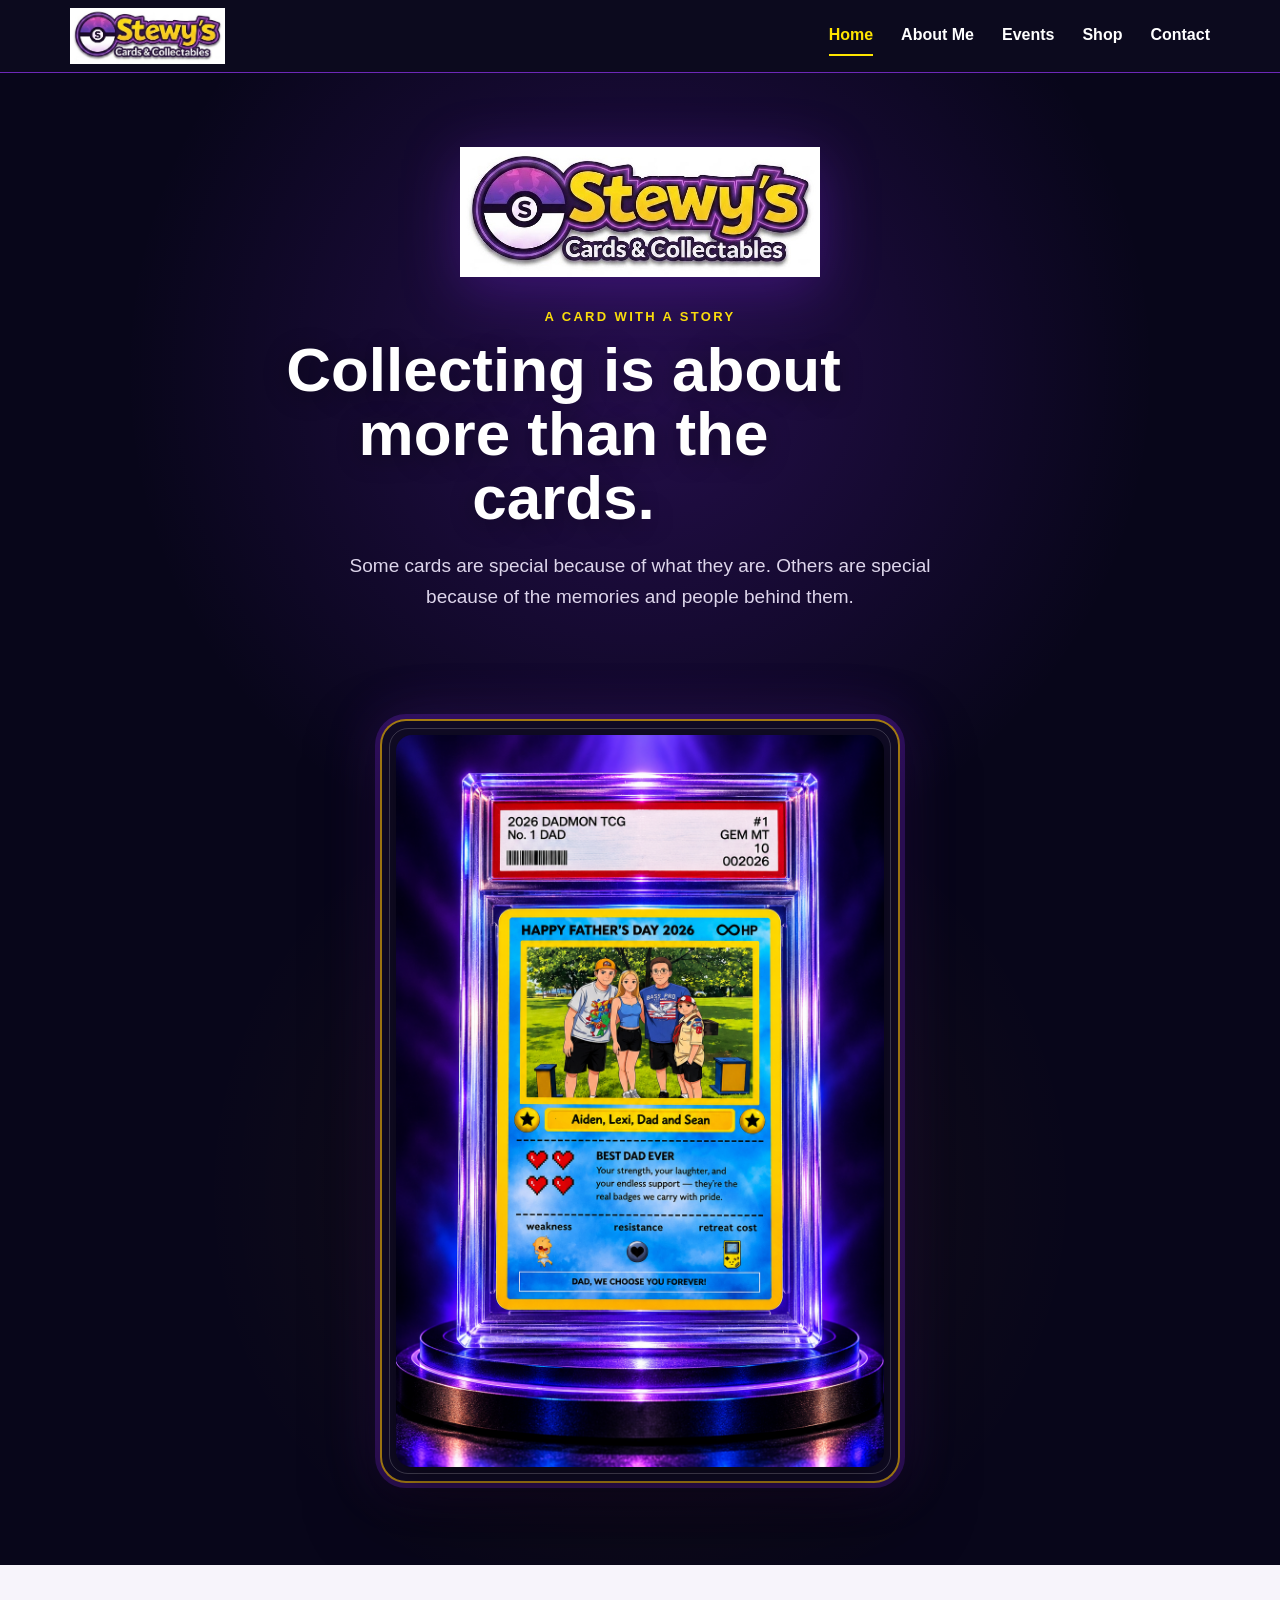
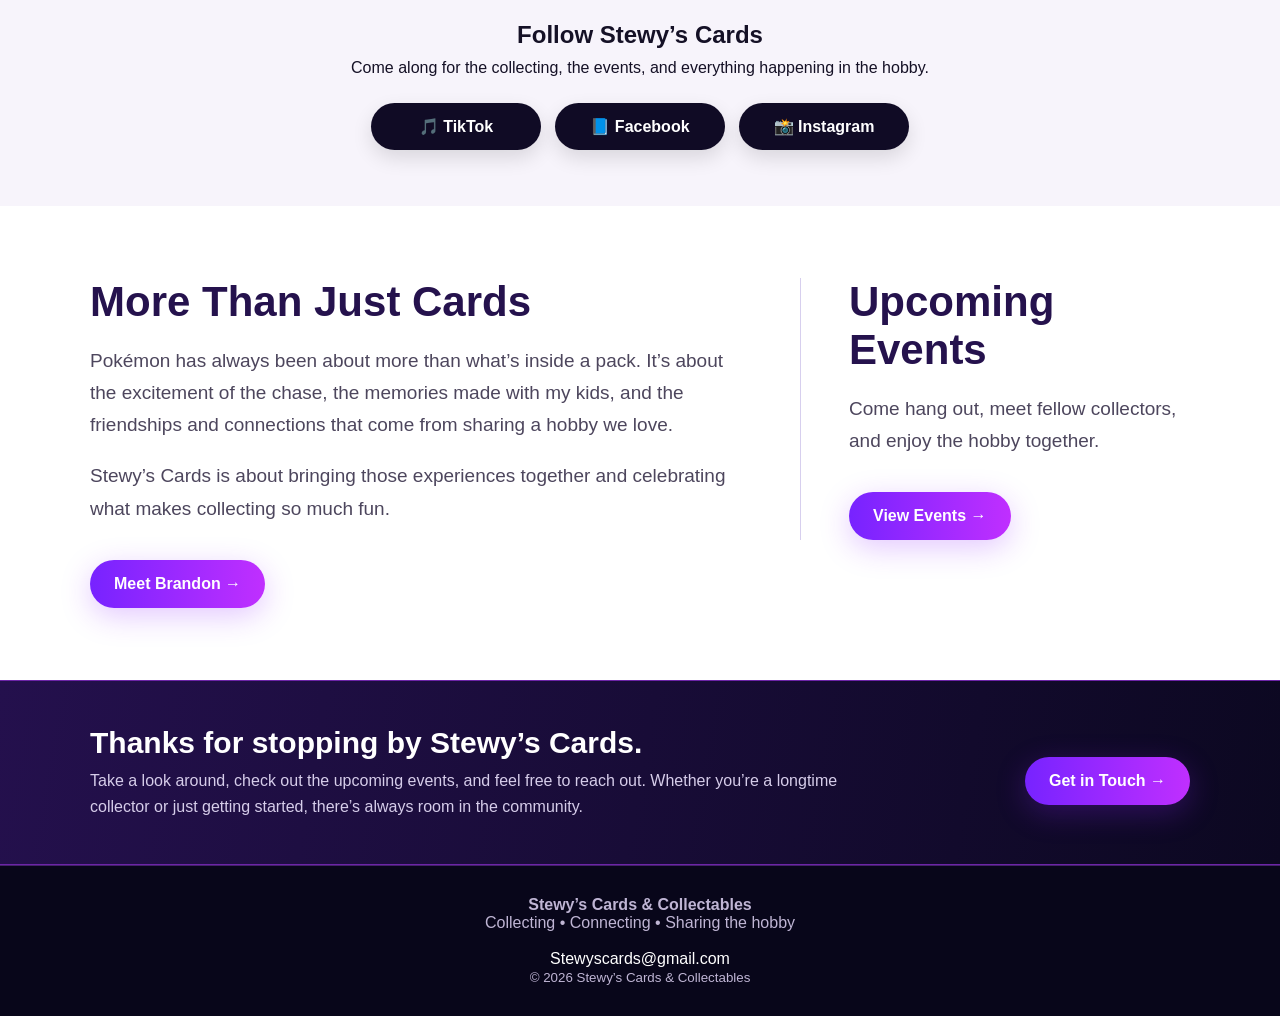
<file: index.html>
<!doctype html>
<html lang="en">
<head>
<meta charset="utf-8">
<meta name="viewport" content="width=device-width,initial-scale=1">
<title>Home | Stewy’s Cards & Collectables</title>
<link rel="stylesheet" href="style.css">
<style>
.featured-card-section{position:relative;overflow:hidden;padding:64px 20px 82px;background:#08061a;color:#fff}.featured-card-section:before{content:"";position:absolute;inset:0;background:radial-gradient(circle at 50% 20%,rgba(141,44,255,.22),transparent 38%),radial-gradient(circle at 50% 75%,rgba(255,193,7,.07),transparent 34%);pointer-events:none}.featured-card-wrap{position:relative;z-index:1;max-width:980px;margin:0 auto;display:flex;flex-direction:column;align-items:center;text-align:center}.featured-copy{max-width:760px}.featured-copy .eyebrow{letter-spacing:.18em;font-weight:900;margin:0 0 14px;color:#ffe500;font-size:13px}.featured-copy h1{font-size:clamp(38px,5vw,62px);line-height:1.03;margin:0 0 20px;color:#fff;text-shadow:0 4px 24px rgba(0,0,0,.4)}.featured-copy>p:not(.eyebrow){font-size:19px;line-height:1.65;color:#ddd5eb;max-width:650px;margin:0 auto}.home-logo{display:block;width:min(360px,85%);height:auto;margin:0 auto 32px}.featured-card-frame{position:relative;width:min(520px,92vw);margin:42px auto 0;padding:14px;border-radius:26px;background:#100b25;border:2px solid rgba(255,193,7,.62);box-shadow:0 0 0 5px rgba(141,44,255,.22),0 28px 70px rgba(0,0,0,.55),0 0 55px rgba(141,44,255,.22);display:flex;justify-content:center;align-items:center}.featured-card-frame:after{content:"";position:absolute;inset:7px;border:1px solid rgba(255,255,255,.18);border-radius:19px;pointer-events:none}.featured-card-image{display:block;width:100%;max-width:100%;height:auto;border-radius:16px;box-shadow:0 12px 28px rgba(0,0,0,.45);image-rendering:auto;-webkit-backface-visibility:hidden;backface-visibility:hidden}.social-section{padding:56px 20px;background:#f7f4fb;text-align:center}.social-section h2{margin:0 0 10px}.social-section p{margin:0 auto 26px;max-width:600px}.social-links{display:flex;flex-wrap:wrap;justify-content:center;gap:14px}.social-links a{display:inline-flex;align-items:center;justify-content:center;min-width:170px;padding:14px 22px;border-radius:999px;text-decoration:none;font-weight:800;background:#100b25;color:#fff;box-shadow:0 8px 20px rgba(0,0,0,.12);transition:transform .2s ease}.social-links a:hover{transform:translateY(-2px)}
@media(max-width:800px){.featured-card-section{padding:48px 16px 62px}.featured-copy h1{font-size:2.45rem}.featured-copy>p:not(.eyebrow){font-size:17px}.home-logo{width:min(320px,88%);margin-bottom:25px}.featured-card-frame{width:min(500px,94vw);margin-top:34px;padding:10px;border-radius:23px}.featured-card-image{border-radius:14px}}@media(max-width:520px){.featured-card-section{padding:38px 12px 52px}.featured-copy h1{font-size:38px}.home-logo{width:min(310px,92%)}.featured-card-frame{width:min(500px,96vw);padding:8px;border-radius:20px;box-shadow:0 0 0 4px rgba(141,44,255,.22),0 24px 55px rgba(0,0,0,.5),0 0 42px rgba(141,44,255,.2)}.social-links a{width:100%;max-width:320px}}
</style>
</head>
<body>
<header class="nav"><div class="nav-inner"><a class="brand" href="index.html"><img class="logo" src="logo.jpg" alt="Stewy’s Cards & Collectables"></a><nav class="links"><a class="active" href="index.html">Home</a><a href="about.html">About Me</a><a href="events.html">Events</a><a href="shop.html">Shop</a><a href="contact.html">Contact</a></nav><button class="menu" type="button" aria-label="Open menu" aria-expanded="false">☰</button></div><nav class="mobile-links" aria-label="Mobile navigation"><a class="active" href="index.html">Home</a><a href="about.html">About Me</a><a href="events.html">Events</a><a href="shop.html">Shop</a><a href="contact.html">Contact</a></nav></header>
<main>
<section class="featured-card-section"><div class="featured-card-wrap"><div class="featured-copy"><img class="home-logo" src="logo.jpg" alt="Stewy’s Cards & Collectables"><p class="eyebrow">A CARD WITH A STORY</p><h1>Collecting is about more than the cards.</h1><p>Some cards are special because of what they are. Others are special because of the memories and people behind them.</p></div><div class="featured-card-frame"><img class="featured-card-image" src="ae138fff-8b3b-4da3-86b7-532618880df1.png?v=2" alt="Father's Day 2026 collector card in a purple-lit display case, featuring Aiden, Lexi, Dad and Sean" fetchpriority="high" decoding="async"></div></div></section>
<section class="social-section"><div class="container"><h2>Follow Stewy’s Cards</h2><p>Come along for the collecting, the events, and everything happening in the hobby.</p><div class="social-links"><a href="https://www.tiktok.com/@pokedad76?_r=1&_t=ZT-99okQw824cQ" target="_blank" rel="noopener noreferrer">🎵 TikTok</a><a href="https://www.facebook.com/share/19VPREomnM/" target="_blank" rel="noopener noreferrer">📘 Facebook</a><a href="https://www.instagram.com/stewyscards?stkn=OWtrbmwxb2sxMXFs" target="_blank" rel="noopener noreferrer">📸 Instagram</a></div></div></section>
<section class="section"><div class="home-grid container"><div><h2 class="title left">More Than Just Cards</h2><p>Pokémon has always been about more than what’s inside a pack. It’s about the excitement of the chase, the memories made with my kids, and the friendships and connections that come from sharing a hobby we love.</p><p>Stewy’s Cards is about bringing those experiences together and celebrating what makes collecting so much fun.</p><a class="btn" href="about.html">Meet Brandon →</a></div><div class="home-events"><h2 class="title left">Upcoming Events</h2><p>Come hang out, meet fellow collectors, and enjoy the hobby together.</p><a class="btn" href="events.html">View Events →</a></div></div></section>
<section class="band"><div class="band-inner"><div><h2>Thanks for stopping by Stewy’s Cards.</h2><p>Take a look around, check out the upcoming events, and feel free to reach out. Whether you’re a longtime collector or just getting started, there’s always room in the community.</p></div><a class="btn" href="contact.html">Get in Touch →</a></div></section>
</main>
<footer class="footer"><strong>Stewy’s Cards & Collectables</strong><br><span>Collecting • Connecting • Sharing the hobby</span><br><br><a href="mailto:Stewyscards@gmail.com">Stewyscards@gmail.com</a><br><small>© 2026 Stewy’s Cards & Collectables</small></footer><script src="content.js"></script></body></html>
</file>
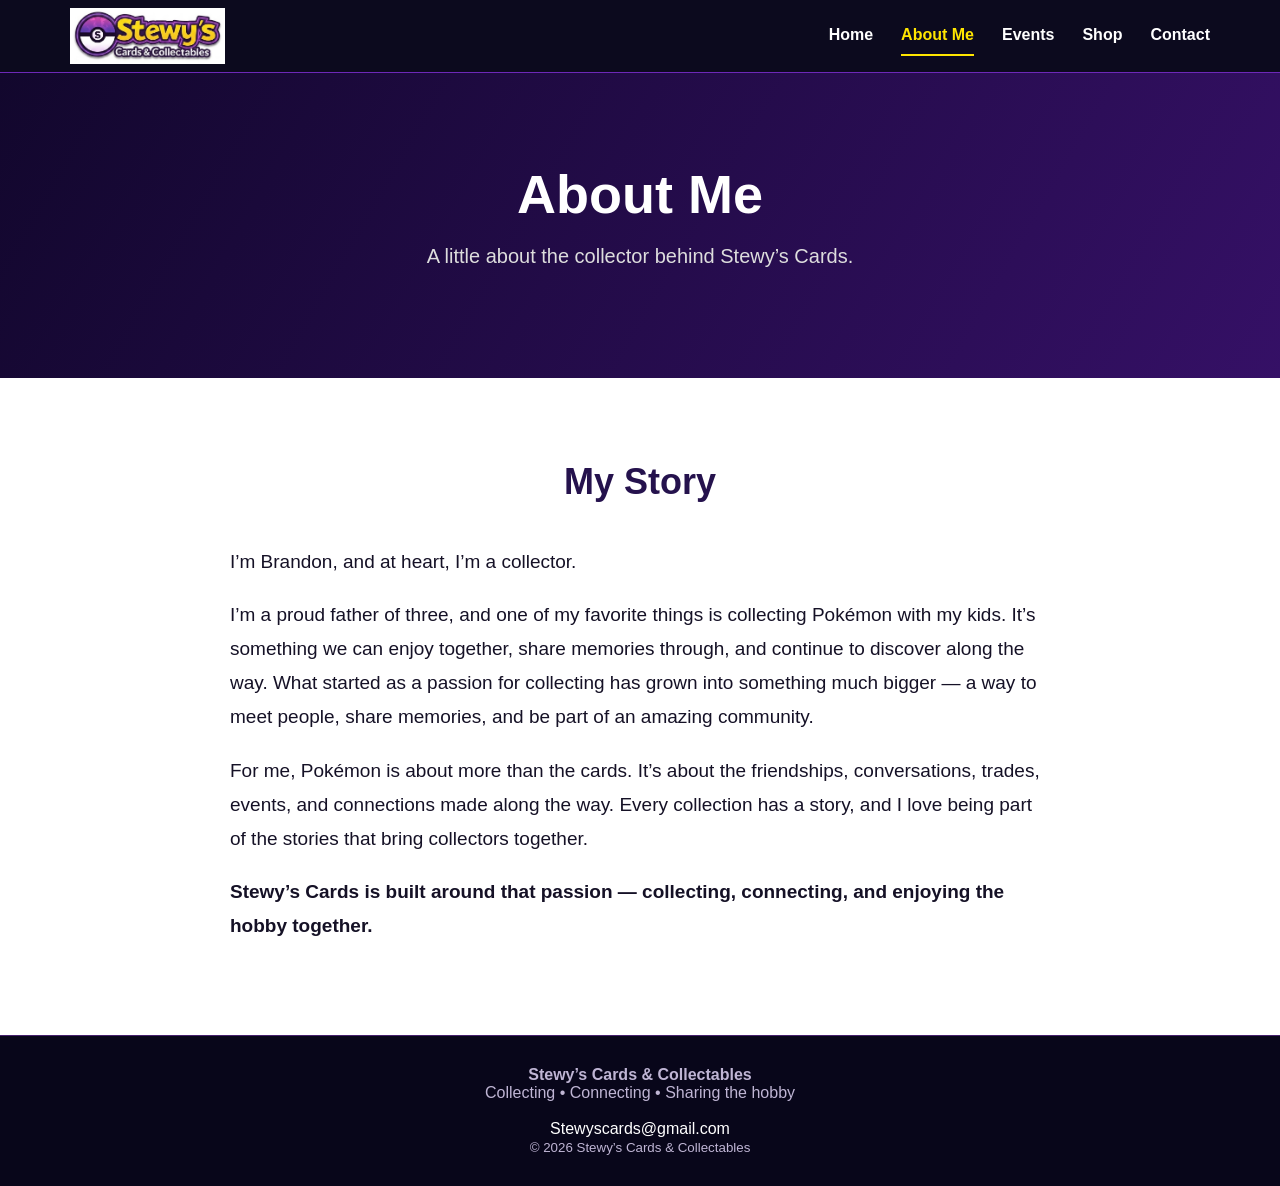
<file: about.html>
<!doctype html>
<html lang="en">
<head>
<meta charset="utf-8">
<meta name="viewport" content="width=device-width,initial-scale=1">
<title>About Me | Stewy’s Cards & Collectables</title>
<link rel="stylesheet" href="style.css">
</head>
<body>
<header class="nav">
  <div class="nav-inner">
    <a class="brand" href="index.html"><img class="logo" src="logo.jpg" alt="Stewy’s Cards & Collectables"></a>
    <nav class="links">
      <a href="index.html">Home</a>
      <a class="active" href="about.html">About Me</a>
      <a href="events.html">Events</a>
      <a href="shop.html">Shop</a>
      <a href="contact.html">Contact</a>
    </nav>
    <button class="menu" type="button" aria-label="Open menu" aria-expanded="false">☰</button>
  </div>
  <nav class="mobile-links" aria-label="Mobile navigation">
    <a href="index.html">Home</a>
    <a class="active" href="about.html">About Me</a>
    <a href="events.html">Events</a>
    <a href="shop.html">Shop</a>
    <a href="contact.html">Contact</a>
  </nav>
</header>

<section class="page-hero"><h1>About Me</h1><p>A little about the collector behind Stewy’s Cards.</p></section>
<section class="section">
  <div class="about">
    <h2>My Story</h2>
    <p>I’m Brandon, and at heart, I’m a collector.</p>
    <p>I’m a proud father of three, and one of my favorite things is collecting Pokémon with my kids. It’s something we can enjoy together, share memories through, and continue to discover along the way. What started as a passion for collecting has grown into something much bigger — a way to meet people, share memories, and be part of an amazing community.</p>
    <p>For me, Pokémon is about more than the cards. It’s about the friendships, conversations, trades, events, and connections made along the way. Every collection has a story, and I love being part of the stories that bring collectors together.</p>
    <p><strong>Stewy’s Cards is built around that passion — collecting, connecting, and enjoying the hobby together.</strong></p>
  </div>
</section>

<footer class="footer"><strong>Stewy’s Cards & Collectables</strong><br><span>Collecting • Connecting • Sharing the hobby</span><br><br><a href="mailto:Stewyscards@gmail.com">Stewyscards@gmail.com</a><br><small>© 2026 Stewy’s Cards & Collectables</small></footer>
<script src="content.js"></script>
</body>
</html>
</file>
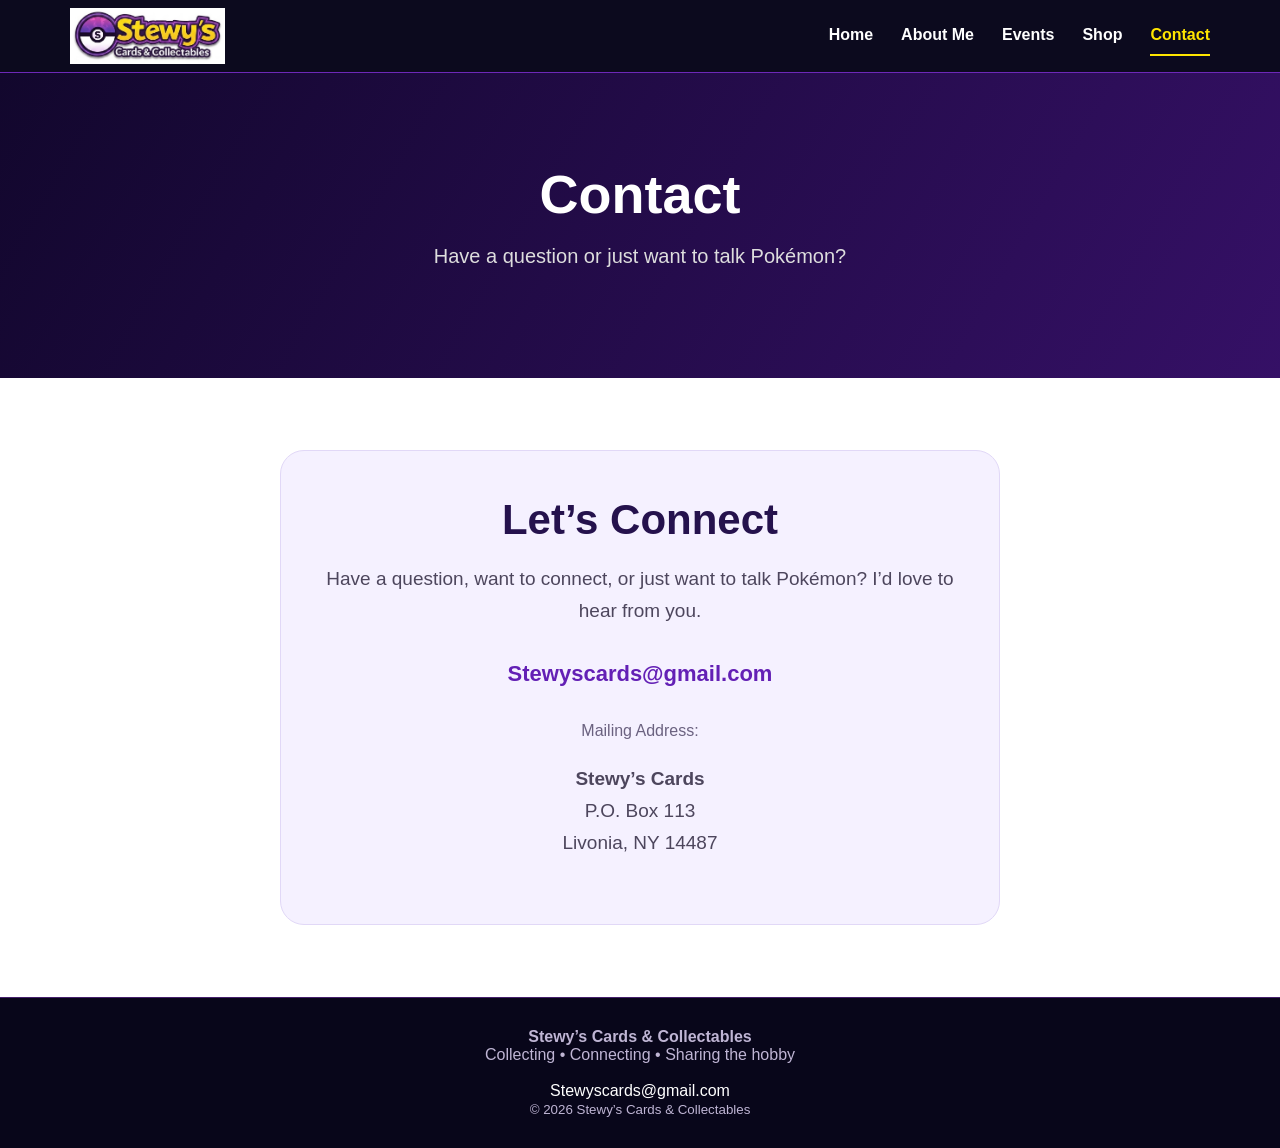
<file: contact.html>
<!doctype html>
<html lang="en">
<head>
<meta charset="utf-8">
<meta name="viewport" content="width=device-width,initial-scale=1">
<title>Contact | Stewy’s Cards & Collectables</title>
<link rel="stylesheet" href="style.css">
</head>
<body>
<header class="nav">
  <div class="nav-inner">
    <a class="brand" href="index.html"><img class="logo" src="logo.jpg" alt="Stewy’s Cards & Collectables"></a>
    <nav class="links">
      <a href="index.html">Home</a>
      <a href="about.html">About Me</a>
      <a href="events.html">Events</a>
      <a href="shop.html">Shop</a>
      <a class="active" href="contact.html">Contact</a>
    </nav>
    <button class="menu" type="button" aria-label="Open menu" aria-expanded="false">☰</button>
  </div>
  <nav class="mobile-links" aria-label="Mobile navigation">
    <a href="index.html">Home</a>
    <a href="about.html">About Me</a>
    <a href="events.html">Events</a>
    <a href="shop.html">Shop</a>
    <a class="active" href="contact.html">Contact</a>
  </nav>
</header>

<section class="page-hero"><h1>Contact</h1><p>Have a question or just want to talk Pokémon?</p></section>
<section class="section">
  <div class="contact-card">
    <h2 class="title">Let’s Connect</h2>
    <p>Have a question, want to connect, or just want to talk Pokémon? I’d love to hear from you.</p>
    <a class="email-link" href="mailto:Stewyscards@gmail.com">Stewyscards@gmail.com</a>
    <p class="muted">Mailing Address:</p>
    <p><strong>Stewy’s Cards</strong><br>P.O. Box 113<br>Livonia, NY 14487</p>
  </div>
</section>

<footer class="footer"><strong>Stewy’s Cards & Collectables</strong><br><span>Collecting • Connecting • Sharing the hobby</span><br><br><a href="mailto:Stewyscards@gmail.com">Stewyscards@gmail.com</a><br><small>© 2026 Stewy’s Cards & Collectables</small></footer>
<script src="content.js"></script>
</body>
</html>
</file>
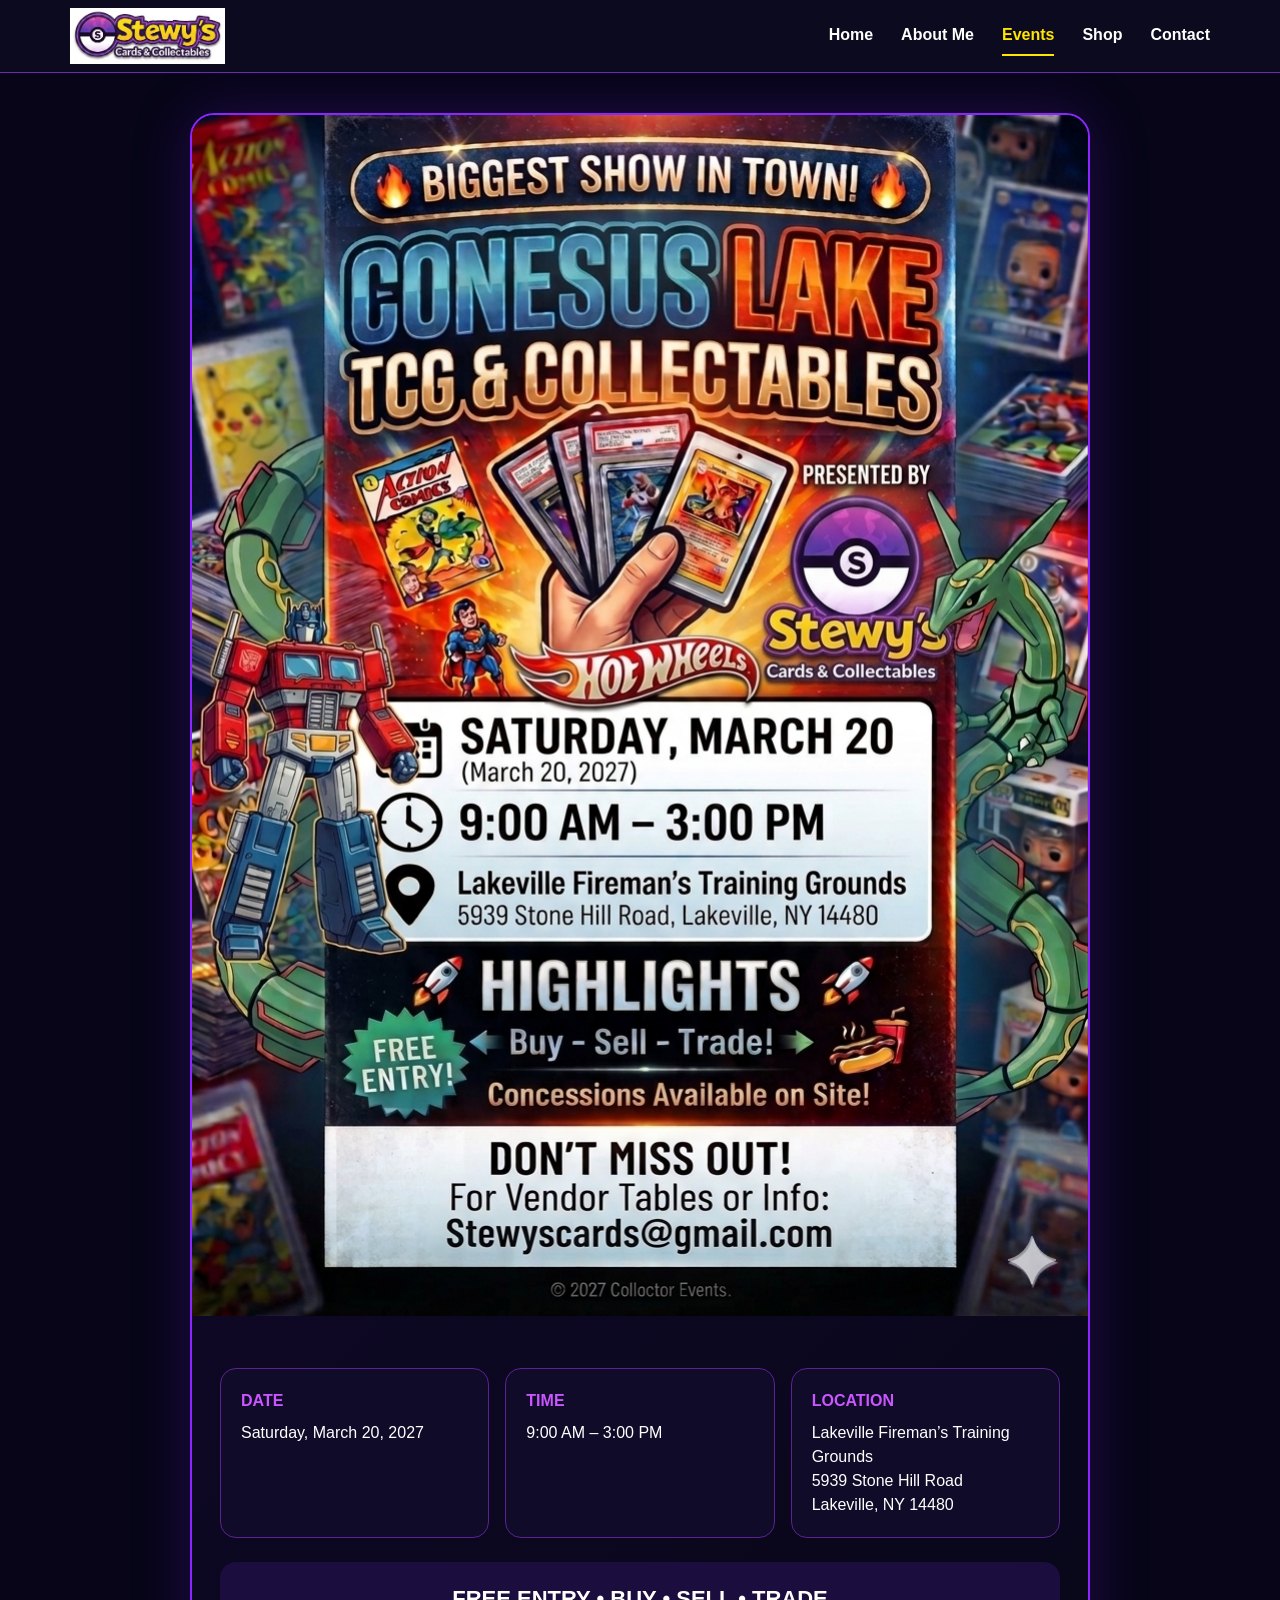
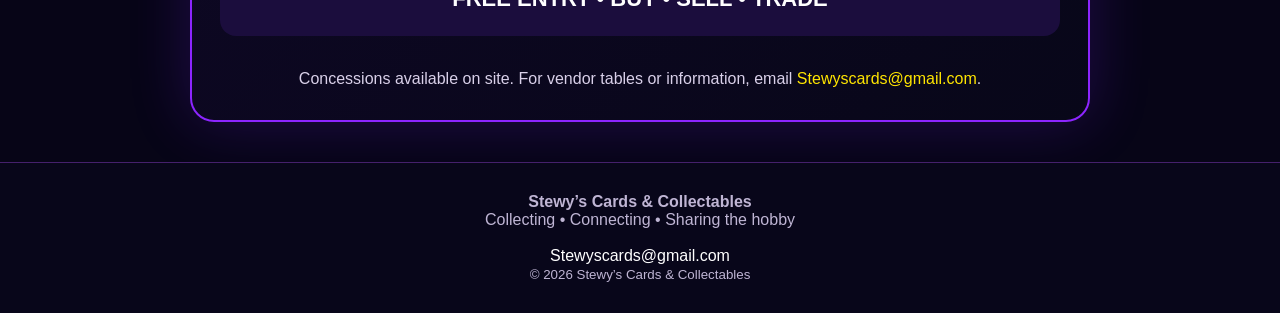
<file: events.html>
<!doctype html>
<html lang="en"><head><meta charset="utf-8"><meta name="viewport" content="width=device-width,initial-scale=1"><title>Events | Stewy’s Cards & Collectables</title><link rel="stylesheet" href="style.css"></head><body>
<header class="nav"><div class="nav-inner"><a class="brand" href="index.html"><img class="logo" src="logo.jpg" alt="Stewy’s Cards & Collectables"></a><nav class="links"><a href="index.html">Home</a><a href="about.html">About Me</a><a class="active" href="events.html">Events</a><a href="shop.html">Shop</a><a href="contact.html">Contact</a></nav><button class="menu" type="button" aria-label="Open menu" aria-expanded="false">☰</button></div><nav class="mobile-links"><a href="index.html">Home</a><a href="about.html">About Me</a><a class="active" href="events.html">Events</a><a href="shop.html">Shop</a><a href="contact.html">Contact</a></nav></header>
<main class="event-wrap"><div class="event-card"><img class="event-art" src="event-flyer.jpg" alt="Conesus Lake TCG & Collectables event flyer"><div class="event-body"><div class="event-grid"><div class="event-info"><strong>DATE</strong>Saturday, March 20, 2027</div><div class="event-info"><strong>TIME</strong>9:00 AM – 3:00 PM</div><div class="event-info"><strong>LOCATION</strong>Lakeville Fireman’s Training Grounds<br>5939 Stone Hill Road<br>Lakeville, NY 14480</div></div><div class="event-highlights">FREE ENTRY • BUY • SELL • TRADE</div><p class="notice">Concessions available on site. For vendor tables or information, email <a href="mailto:Stewyscards@gmail.com">Stewyscards@gmail.com</a>.</p></div></div></main>
<footer class="footer"><strong>Stewy’s Cards & Collectables</strong><br><span>Collecting • Connecting • Sharing the hobby</span><br><br><a href="mailto:Stewyscards@gmail.com">Stewyscards@gmail.com</a><br><small>© 2026 Stewy’s Cards & Collectables</small></footer><script src="content.js"></script></body></html>
</file>
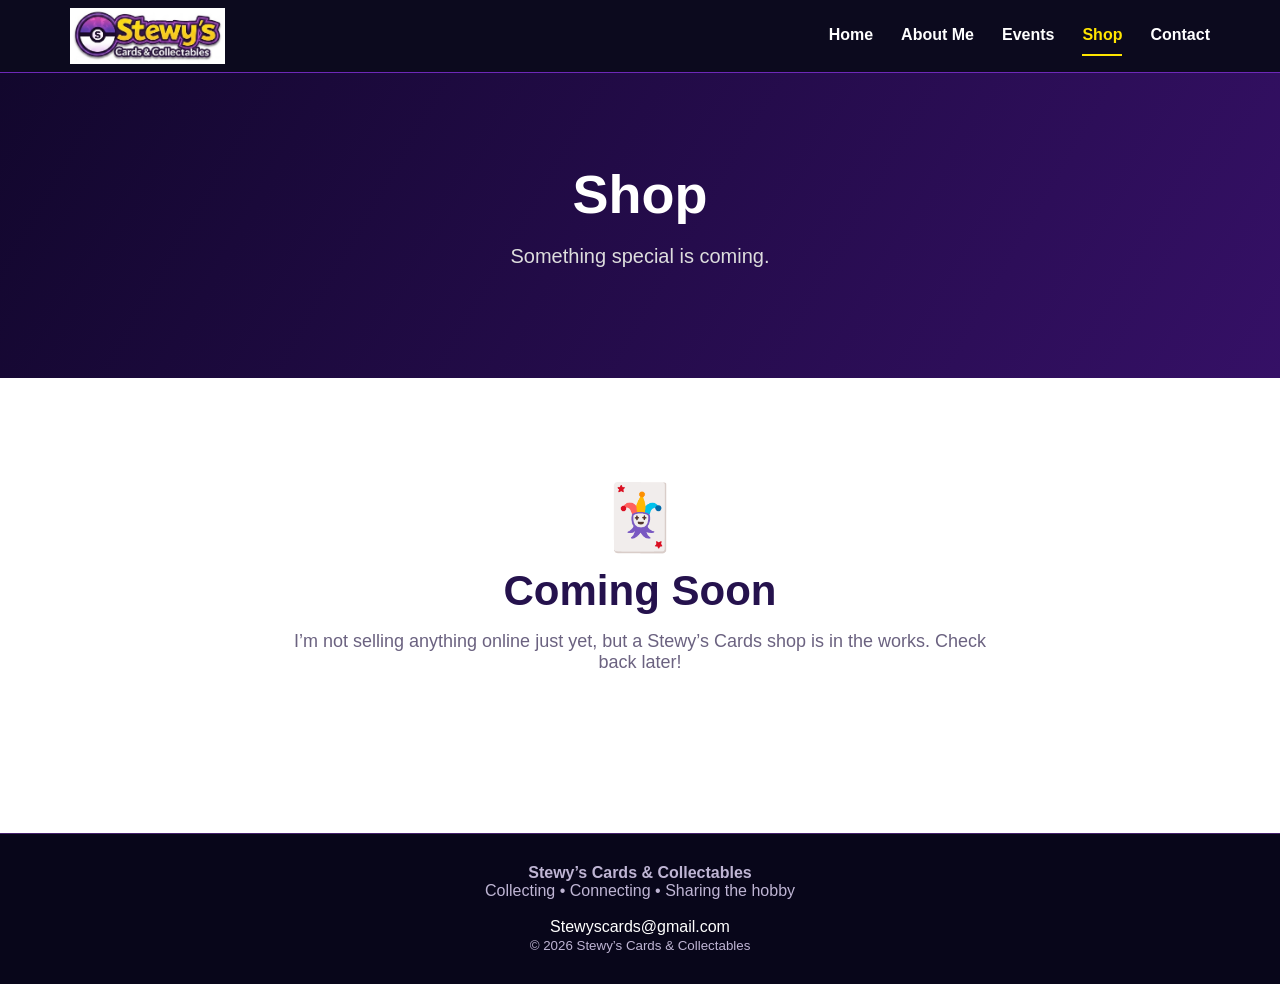
<file: shop.html>
<!doctype html>
<html lang="en">
<head>
<meta charset="utf-8">
<meta name="viewport" content="width=device-width,initial-scale=1">
<title>Shop | Stewy’s Cards & Collectables</title>
<link rel="stylesheet" href="style.css">
</head>
<body>
<header class="nav">
  <div class="nav-inner">
    <a class="brand" href="index.html"><img class="logo" src="logo.jpg" alt="Stewy’s Cards & Collectables"></a>
    <nav class="links">
      <a href="index.html">Home</a>
      <a href="about.html">About Me</a>
      <a href="events.html">Events</a>
      <a class="active" href="shop.html">Shop</a>
      <a href="contact.html">Contact</a>
    </nav>
    <button class="menu" type="button" aria-label="Open menu" aria-expanded="false">☰</button>
  </div>
  <nav class="mobile-links" aria-label="Mobile navigation">
    <a href="index.html">Home</a>
    <a href="about.html">About Me</a>
    <a href="events.html">Events</a>
    <a class="active" href="shop.html">Shop</a>
    <a href="contact.html">Contact</a>
  </nav>
</header>

<section class="page-hero"><h1>Shop</h1><p>Something special is coming.</p></section>
<section class="section">
  <div class="coming-soon">
    <div class="coming-icon">🃏</div>
    <h2 class="title">Coming Soon</h2>
    <p class="subtitle">I’m not selling anything online just yet, but a Stewy’s Cards shop is in the works. Check back later!</p>
  </div>
</section>

<footer class="footer"><strong>Stewy’s Cards & Collectables</strong><br><span>Collecting • Connecting • Sharing the hobby</span><br><br><a href="mailto:Stewyscards@gmail.com">Stewyscards@gmail.com</a><br><small>© 2026 Stewy’s Cards & Collectables</small></footer>
<script src="content.js"></script>
</body>
</html>
</file>
<file: style.css>
:root{--bg:#08061a;--bg2:#120b2d;--purple:#8d2cff;--purple2:#c43cff;--yellow:#ffe500;--text:#f7f4ff;--muted:#c9c1dc;--line:#542080}
*{box-sizing:border-box}html{scroll-behavior:smooth}body{margin:0;font-family:Arial,Helvetica,sans-serif;background:#fff;color:#151126;overflow-x:hidden}a{text-decoration:none;color:inherit}
.nav{position:sticky;top:0;z-index:20;background:rgba(8,6,26,.98);border-bottom:1px solid #6d28b8}.nav-inner{max-width:1180px;margin:auto;display:flex;align-items:center;justify-content:space-between;padding:8px 20px;min-height:72px}.brand{display:flex;align-items:center;min-width:0}.logo{height:56px;width:auto;max-width:260px;object-fit:contain;display:block}.links{display:flex;gap:28px;color:#fff;font-weight:700}.links a{padding:10px 0;border-bottom:2px solid transparent}.links a:hover,.links a.active{color:#ffe500;border-color:#ffe500}.menu{display:none;background:none;border:0;color:#fff;font-size:32px;line-height:1;padding:6px;cursor:pointer}.mobile-links{display:none}
.featured-card-section{position:relative;overflow:hidden;background:radial-gradient(circle at 50% 0%,#351066 0%,#12082b 42%,#08061a 100%);padding:72px 20px 78px;color:#fff;isolation:isolate}.featured-card-section:before{content:"";position:absolute;inset:0;background:linear-gradient(180deg,rgba(141,44,255,.08),transparent 45%,rgba(0,0,0,.12));pointer-events:none;z-index:-1}.featured-card-wrap{max-width:1120px;margin:auto;display:grid;grid-template-columns:.85fr 1.15fr;gap:54px;align-items:center}.featured-copy{padding:10px 0}.eyebrow{margin:0 0 14px;color:#ffe500;font-size:13px;font-weight:900;letter-spacing:2.5px}.featured-copy h1{font-size:clamp(38px,5vw,66px);line-height:1.02;margin:0 0 22px;max-width:560px;color:#fff;text-shadow:0 3px 18px rgba(0,0,0,.35)}.featured-copy p:not(.eyebrow){font-size:19px;line-height:1.65;color:#ddd5eb;max-width:520px}.home-logo{display:block;width:min(360px,85%);height:auto;margin:0 0 34px;filter:drop-shadow(0 12px 28px rgba(141,44,255,.28))}.featured-card-frame{position:relative;background:linear-gradient(145deg,rgba(255,255,255,.16),rgba(141,44,255,.16));padding:18px;border:1px solid rgba(255,255,255,.28);border-radius:30px;box-shadow:0 30px 70px rgba(0,0,0,.42),0 0 45px rgba(141,44,255,.18),inset 0 1px 0 rgba(255,255,255,.25);display:flex;justify-content:center}.featured-card-frame:before{content:"";position:absolute;inset:-2px;border-radius:32px;background:linear-gradient(135deg,rgba(255,193,7,.72),rgba(141,44,255,.58),rgba(255,193,7,.22));z-index:-1}.featured-card-frame:after{content:"";position:absolute;inset:8px;border:1px solid rgba(255,255,255,.2);border-radius:24px;pointer-events:none}.featured-card-image{width:100%;max-width:395px;height:auto;display:block;border-radius:18px;box-shadow:0 14px 30px rgba(0,0,0,.38);image-rendering:auto}
.section{padding:72px 24px}.container{max-width:1100px;margin:auto}.title{text-align:center;font-size:42px;margin:0 0 16px;color:#25124d}.title.left{text-align:left}.subtitle{text-align:center;color:#6b6280;font-size:18px;margin:0 auto 38px;max-width:720px}.home-grid{display:grid;grid-template-columns:1.25fr .75fr;gap:60px;align-items:start}.home-grid p{font-size:19px;line-height:1.7;color:#4d465d}.home-events{border-left:1px solid #d7cfee;padding-left:48px}.btn{display:inline-block;background:linear-gradient(90deg,#7723ff,#c02fff);color:#fff;font-weight:800;padding:15px 24px;border-radius:999px;margin-top:16px;box-shadow:0 8px 30px rgba(145,34,255,.25)}
.band{background:linear-gradient(100deg,#24104d,#0c0821);color:#fff;padding:45px 24px;border-top:1px solid #6c24a7;border-bottom:1px solid #6c24a7}.band-inner{max-width:1100px;margin:auto;display:flex;justify-content:space-between;align-items:center;gap:30px}.band h2{margin:0 0 8px;font-size:30px}.band p{margin:0;color:#d6cdea;max-width:760px;line-height:1.6}.page-hero{background:linear-gradient(120deg,#12072d,#351066);color:#fff;padding:90px 24px;text-align:center}.page-hero h1{font-size:54px;margin:0 0 12px}.page-hero p{font-size:20px;color:#ddd}.about{max-width:820px;margin:auto;font-size:19px;line-height:1.8}.about h2{text-align:center;font-size:36px;color:#25124d;margin-top:0}
.event-wrap{background:#070517;color:#fff;padding:40px 14px}.event-card{max-width:900px;margin:auto;background:linear-gradient(135deg,#13082e,#080719);border:2px solid #8c25ff;border-radius:24px;overflow:hidden;box-shadow:0 0 60px rgba(125,35,255,.22)}.event-art{width:100%;height:auto;display:block}.event-body{padding:28px}.event-grid{display:grid;grid-template-columns:repeat(3,1fr);gap:16px;margin:24px 0}.event-info{background:#100b28;border:1px solid #5c2193;border-radius:16px;padding:20px;line-height:1.5}.event-info strong{display:block;color:#c956ff;margin-bottom:8px}.event-highlights{font-size:22px;font-weight:800;text-align:center;padding:24px;border-radius:16px;background:#1b0d3d}.notice{max-width:760px;margin:30px auto 0;text-align:center;color:#d9d0e9;line-height:1.6}.notice a{color:#ffe500}.center{text-align:center}.coming-soon{text-align:center;max-width:760px;margin:auto;padding:30px 0 50px}.coming-icon{font-size:64px;margin-bottom:12px}.contact-card{max-width:720px;margin:auto;text-align:center;background:#f5f1ff;border:1px solid #e1d8f7;border-radius:24px;padding:45px 28px}.contact-card p{font-size:19px;line-height:1.7;color:#4d465d}.email-link{display:inline-block;font-size:22px;font-weight:800;color:#6320b5;margin:14px 0}.contact-card .muted{font-size:16px;color:#6b6280}.footer{background:#08061a;color:#bfb5d4;padding:30px 20px;text-align:center;border-top:1px solid #45206c}.footer a{color:#fff}
@media(max-width:800px){.links{display:none}.menu{display:block}.nav-inner{padding:8px 14px;min-height:64px}.logo{height:44px;max-width:190px}.mobile-links{background:#08061a;border-top:1px solid #45206c;padding:6px 14px 12px}.mobile-links.open{display:flex;flex-direction:column}.mobile-links a{color:#fff;font-weight:700;padding:14px 8px;border-bottom:1px solid #24133d}.mobile-links a.active{color:#ffe500}.featured-card-section{padding:48px 16px 58px}.featured-card-wrap{grid-template-columns:1fr;gap:38px}.featured-copy{text-align:center}.featured-copy h1{margin-left:auto;margin-right:auto}.featured-copy p:not(.eyebrow){margin-left:auto;margin-right:auto}.home-logo{width:min(320px,88%);margin:0 auto 26px}.featured-card-frame{max-width:370px;margin:0 auto;padding:12px;border-radius:26px}.featured-card-image{max-width:340px;border-radius:15px}.home-grid{grid-template-columns:1fr;gap:34px}.home-grid p{font-size:17px}.title{font-size:34px}.title.left{text-align:center}.home-events{border-left:0;border-top:1px solid #d7cfee;padding:30px 0 0;text-align:center}.band-inner{flex-direction:column;text-align:center}.page-hero h1{font-size:40px}.event-grid{grid-template-columns:1fr}.event-wrap{padding:20px 8px}.event-card{border-radius:16px}.event-body{padding:18px}.event-highlights{font-size:18px;padding:20px}.event-info{font-size:17px}.section{padding:55px 18px}.contact-card{padding:35px 20px}}
@media(max-width:520px){.logo{height:40px;max-width:165px}.featured-card-section{padding:38px 12px 48px}.featured-copy h1{font-size:38px}.featured-copy p:not(.eyebrow){font-size:17px}.home-logo{width:min(310px,92%);margin-bottom:24px}.featured-card-frame{padding:8px;border-radius:22px}.featured-card-image{max-width:100%;width:100%;border-radius:14px}.section{padding:48px 18px}.page-hero{padding:65px 18px}.page-hero h1{font-size:36px}.about{font-size:17px}.footer{font-size:14px}}
</file>
